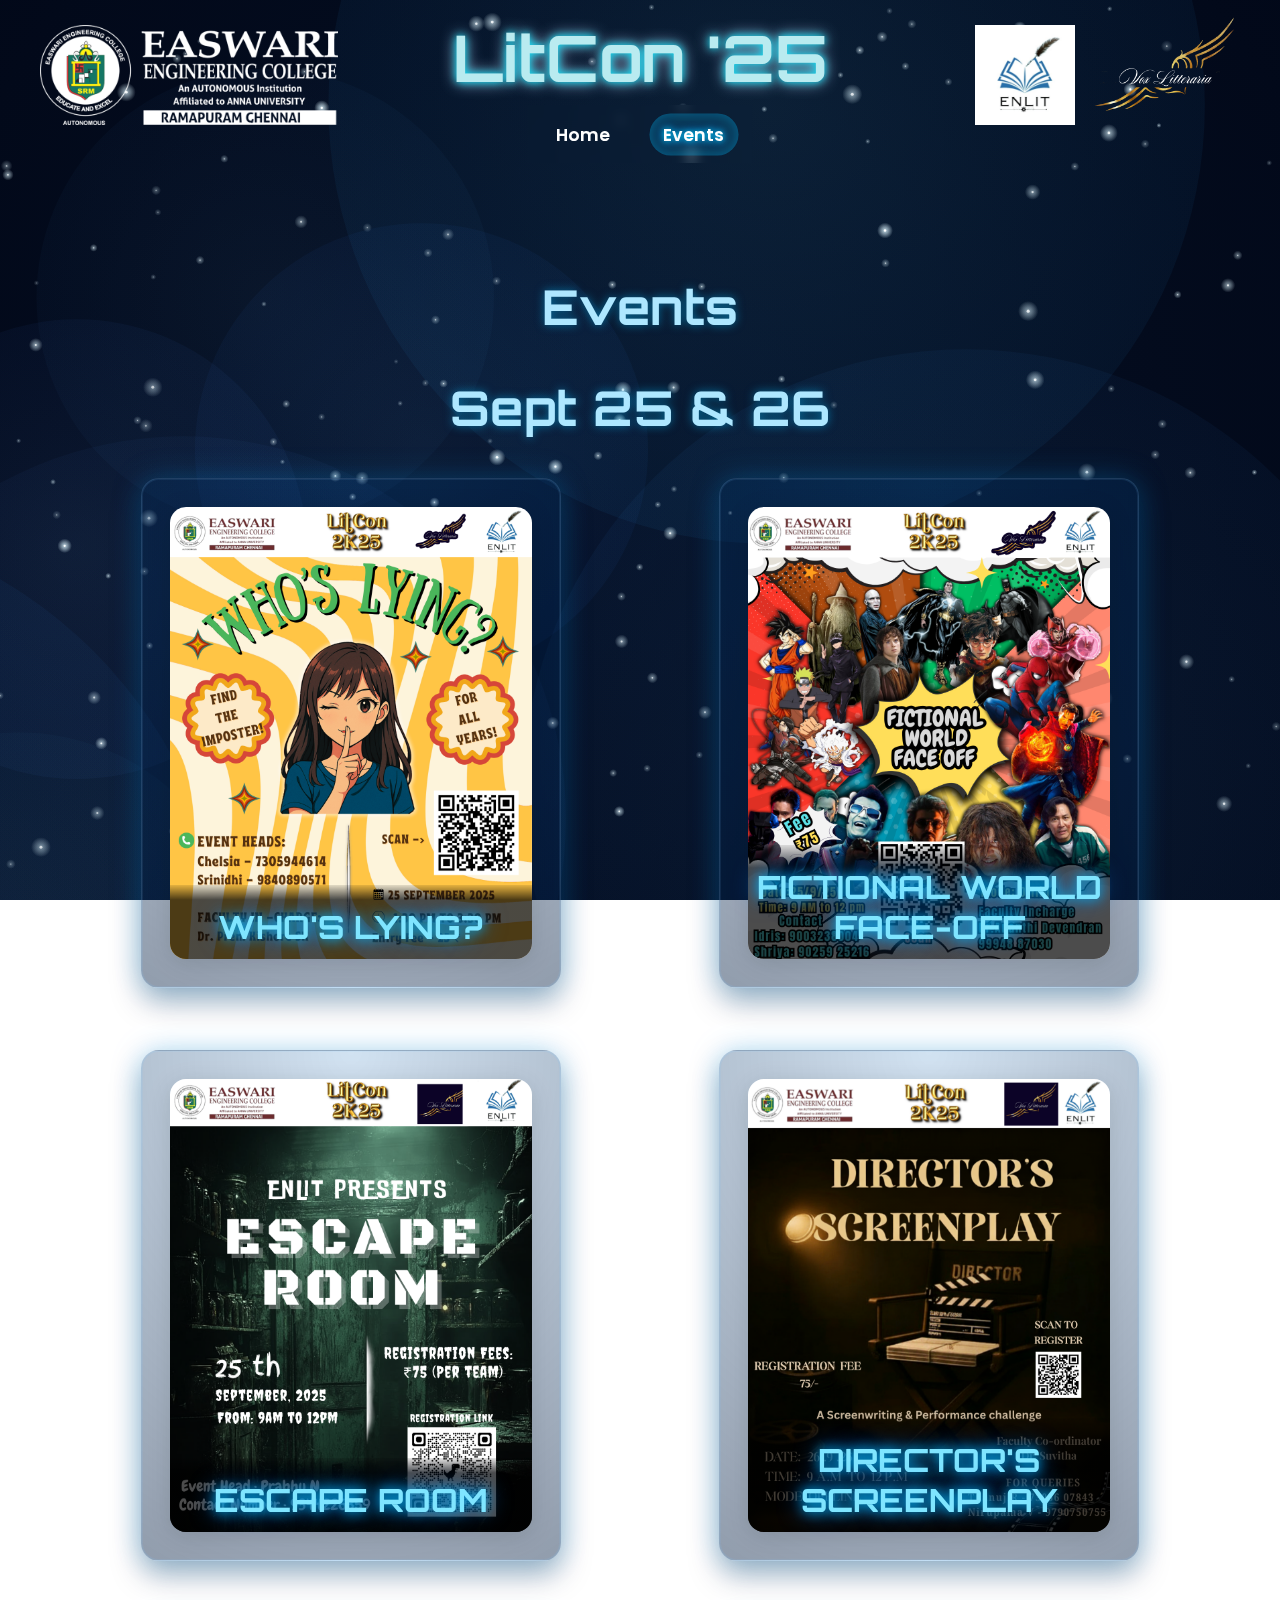
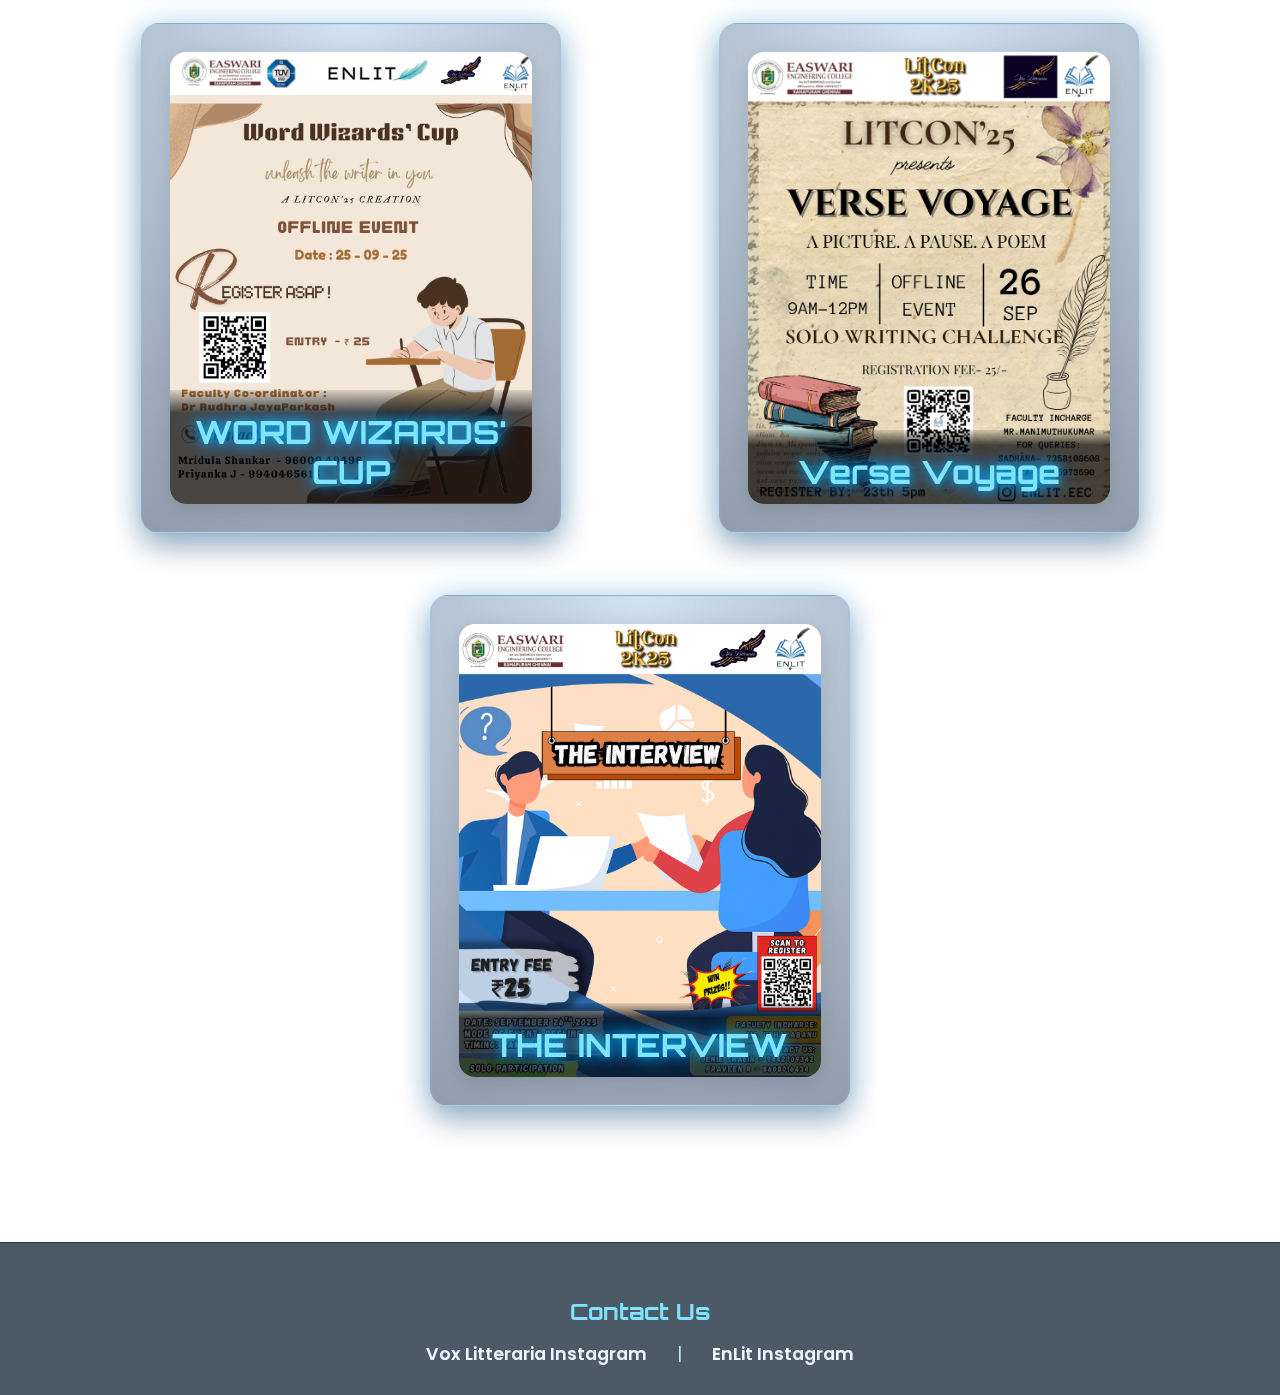
<file: events.html>
<!DOCTYPE html>
<html lang="en">
<head>
  <meta charset="UTF-8" />
  <meta name="theme-color" content="#050c16" />
  <meta name="viewport" content="width=device-width, initial-scale=1.0"/>
  <title>Events - LitCon '25 — EnLit</title>
  <link href="https://fonts.googleapis.com/css2?family=Orbitron:wght@600;700&family=Poppins:wght@300;400;600&display=swap" rel="stylesheet">
  <link rel="stylesheet" href="styles.css" />
</head>
<body>
  <!-- Space Canvas (programmatic background) -->
  <canvas id="space-canvas" aria-hidden="true"></canvas>

<header class="site-header">
  <!-- Left Logos -->
  <div class="left-logos">
    <img src="easwari.png" alt="Easwari Logo" class="logo">
  </div>

  <!-- Center block -->
  <div class="title-block">
    <h1 class="title">LitCon '25</h1>
    <nav class="nav">
      <a class="nav-link" href="index.html">Home</a>
      <a class="nav-link active" href="events.html">Events</a>
    </nav>
  </div>

  <!-- Right Logo -->
  <div class="right-logo">
    <img src="enlit.jpg" alt="EnLit Logo" class="logo">
    <img src="VL.png" alt="Vox Logo" class="logo-vl">
  </div>
</header>


  <main>
    <!--  Events -->
    <section class="events-section">
      <h2 class="section-title">Events</h2>
      <h2 class="section-title">Sept 25 & 26</h2>

      <div class="events-grid">
        
      
        <!-- Who's Lying Event (Image Toggle Card) -->
        <div class="event-card image-toggle-main">
          <div class="toggle-img-container" onclick="toggleDesc(this)">
            <img src="WL.png" alt="Who's Lying Poster" class="toggle-img-main">
            <div class="event-title-overlay">WHO'S LYING?</div>
          </div>
          <div class="main-desc">
            <div class="event-rules">
              <p>Step into unique roles—but beware, a hidden Imposter lurks.<br>
              Ask clever questions to uncover the liar among you.<br>
              Stay consistent, stay sharp, and don’t slip up.<br>
              Only the most observant team will expose the truth.</p>
              <p><strong>Team Size:</strong> Solo</p>
              <h4>Date:</h4><p>25/09/2025</p>
            </div>
            <div class="event-footer">
              <div class="registration-cost">Registration Cost: ₹25</div>
              <button class="register-btn" onclick="showClosedPopup(event)">Register Now</button>
            </div>
          </div>
        </div>

        <!-- Fictional World Face-Off Event -->
        <div class="event-card image-toggle-main">
          <div class="toggle-img-container" onclick="toggleDesc(this)">
            <img src="fwf.png" alt="Fictional World Face-Off Poster" class="toggle-img-main">
            <div class="event-title-overlay">FICTIONAL WORLD FACE-OFF</div>
          </div>
          <div class="main-desc">
            <div class="event-rules">
              <p>Enter a random fictional universe and become its characters.<br>
              Bring your world to life with unique introductions.<br>
              Creativity, teamwork, and roleplay are your keys.<br>
              Set the stage for the adventure that follows!</p>
              <p><strong>Team Size:</strong> 3 Participants</p>
              <h4>Date:</h4><p>25/09/2025</p>
            </div>
            <div class="event-footer">
              <div class="registration-cost">Registration Cost: ₹75</div>
              <a href="https://docs.google.com/forms/d/e/1FAIpQLScz2HNiOkposhOQLJaSq6Bu7nBjMMNJSYcfljjdND0Eiik-cg/viewform?usp=sharing&ouid=112722313701936678276" target="_blank" class="register-btn">Register Now</a>
            </div>
          </div>
        </div>

        <!-- Escape Room Event -->
        <div class="event-card image-toggle-main">
          <div class="toggle-img-container" onclick="toggleDesc(this)">
            <img src="er.png" alt="Escape Room Poster" class="toggle-img-main">
            <div class="event-title-overlay">ESCAPE ROOM</div>
          </div>
          <div class="main-desc">
            <div class="event-rules">
              <p>Solve clues and crack puzzles to break free.<br>
              Unravel mysteries hidden within the room.<br>
              Race against the clock to test your wit.<br>
              Find Sherlock’s location before time runs out!</p>
              <p><strong>Team Size:</strong> 3 Participants</p>
              <h4>Date:</h4><p>25/09/2025</p>
            </div>
            <div class="event-footer">
              <div class="registration-cost">Registration Cost: ₹75</div>
              <button class="register-btn" onclick="showClosedPopup(event, 'WHO\'S LYING?')">Register Now</button>
            </div>
          </div>
        </div>

        <!-- Director's Screenplay Event -->
        <div class="event-card image-toggle-main">
          <div class="toggle-img-container" onclick="toggleDesc(this)">
            <img src="DS.png" alt="Director's Screenplay Poster" class="toggle-img-main">
            <div class="event-title-overlay">DIRECTOR'S SCREENPLAY</div>
          </div>
          <div class="main-desc">
            <div class="event-rules">
              <p>Create a film scene from random prompts.<br>
              Bring it alive with twists and surprises.<br>
              Show off your creativity and humor.<br>
              Stage presence will crown the winners.</p>
              <p><strong>Team Size:</strong> 3 Participants</p>
              <h4>Date:</h4><p>26/09/2025</p>
            </div>
            <div class="event-footer">
              <div class="registration-cost">Registration Cost: ₹75</div>
              <a href="https://docs.google.com/forms/d/e/1FAIpQLSfNwUbUnGk6B6BrTwwPiCwUwi10U38bp3ueuO6_6Kdpn6g-PA/viewform?usp=dialog" target="_blank" class="register-btn">Register Now</a>
            </div>
          </div>
        </div>

   

   

     
        
        <!-- Word Wizard's Cup Event -->
        <div class="event-card image-toggle-main">
          <div class="toggle-img-container" onclick="toggleDesc(this)">
            <img src="ww.png" alt="Word Wizards' Cup Poster" class="toggle-img-main">
            <div class="event-title-overlay">WORD WIZARDS' CUP</div>
          </div>
          <div class="main-desc">
            <div class="event-rules">
              <p>Write an original story under strict time and fairness rules.<br>
              Then, narrate it live while adapting to surprise twists.<br>
              Quick thinking and creativity are key to survival.<br>
              The most engaging storyteller takes the crown.</p>
              <p><strong>Team Size:</strong> Solo</p>
              <h4>Date:</h4><p>25/09/2025</p>
            </div>
            <div class="event-footer">
              <div class="registration-cost">Registration Cost: ₹25</div>
              <a href="https://docs.google.com/forms/d/e/1FAIpQLSerMihWZ6LSWoRPh-oE76aQ58YnH5ARLl0JN6dR4WlCJhkC-w/viewform?usp=sharing&ouid=102039830317502879591" target="_blank" class="register-btn">Register Now</a>
            </div>
          </div>
        </div>

        <!-- Poetry Event -->
        <div class="event-card image-toggle-main">
          <div class="toggle-img-container" onclick="toggleDesc(this)">
            <img src="vv.jpg" alt="Verse Voyage Poster" class="toggle-img-main">
            <div class="event-title-overlay">Verse Voyage</div>
          </div>
          <div class="main-desc">
            <div class="event-rules">
              <p>Craft an original poem inspired by a surprise image.<br>
              No plagiarism, vulgarity, or AI tools allowed.<br>
              You’ll have 60 minutes and a single chance to submit.<br>
              Creativity and authenticity will set you apart.</p>
              <p><strong>Team Size:</strong> Solo</p>
              <h4>Date:</h4><p>26/09/2025</p>
            </div>
            <div class="event-footer">
              <div class="registration-cost">Registration Cost: ₹25</div>
              <a href="https://docs.google.com/forms/d/e/1FAIpQLSd4Q8uvR89cIaesnScxd6udeJKurunRZP0X0rCfXNJbxyX5lg/viewform" target="_blank" class="register-btn">Register Now</a>
            </div>
          </div>
        </div>
       
        <!-- Interview Event -->
        <div class="event-card image-toggle-main">
          <div class="toggle-img-container" onclick="toggleDesc(this)">
            <img src="inter.png" alt="The Interview Poster" class="toggle-img-main">
            <div class="event-title-overlay">THE INTERVIEW</div>
          </div>
          <div class="main-desc">
            <div class="event-rules">
              <p>Step into the hot seat for the strangest job interview ever.<br>
              Answer tricky questions while roleplaying bizarre characters.<br>
              Think fast, stay in character, and keep the laughs coming.<br>
              The quirkiest, wittiest interviewee will land the “job”!</p>
              <p><strong>Team Size:</strong> Solo</p>
              <h4>Date:</h4><p>26/09/2025</p>
            </div>
            <div class="event-footer">
              <div class="registration-cost">Registration Cost: ₹25</div>
              <a href="https://docs.google.com/forms/d/e/1FAIpQLScW9vSv_vUwKS_nvPkMbpJeBFtA1Ir0_MTZ0nK7CSwJ1r4Mrw/viewform" target="_blank" class="register-btn">Register Now</a>
            </div>
          </div>
        </div>

    </section>
  </main>

  <footer class="contact-footer">
  <!-- Registration Closed Popup -->
  <div id="closed-popup" style="display:none; position:fixed; z-index:9999; left:0; top:0; width:100vw; height:100vh; background:rgba(10,20,40,0.65); justify-content:center; align-items:center;">
    <div id="closed-popup-content" style="background:#122040; color:#fff; border-radius:18px; box-shadow:0 8px 32px #00336688; padding:32px 28px; max-width:90vw; text-align:center;">
      <h2 id="closed-popup-title" style="color:#7fe5ff; margin-bottom:18px;">Registration Closed</h2>
      <p id="closed-popup-msg" style="font-size:1.15rem; margin-bottom:22px;">Registration for Escape Room has closed.<br>Please participate in other events!</p>
      <button onclick="closeClosedPopup()" style="background:#7fe5ff; color:#122040; font-weight:700; border:none; border-radius:8px; padding:10px 28px; font-size:1.1rem; cursor:pointer;">OK</button>
    </div>
  </div>
    <h3>Contact Us</h3>
    <div class="insta-links">
  <a href="https://www.instagram.com/eec_vox_litteraria_club?igsh=Njl2N2U0MDhjd2t6" target="_blank" rel="noopener" class="insta-link">Vox Litteraria Instagram</a>
      <span style="margin: 0 12px;">|</span>
  <a href="https://www.instagram.com/enlit.eec?igsh=MTB6N2tneHZua3Y4" target="_blank" rel="noopener" class="insta-link">EnLit Instagram</a>
    </div>
  </footer>

  <script src="space.js"></script>
  <script>
    function showClosedPopup(e, eventName) {
      e.preventDefault();
      document.getElementById('closed-popup').style.display = 'flex';
      // Swap the messages for Who's Lying and Escape Room
      var title = 'Registration Closed';
      var msg = "Registration for <b>Who's Lying?</b> has closed.<br>Please participate in other events!";
      if (eventName === "WHO'S LYING?") {
        msg = 'Registration for Escape Room has closed.<br>Please participate in other events!';
      }
      document.getElementById('closed-popup-title').innerHTML = title;
      document.getElementById('closed-popup-msg').innerHTML = msg;
    }
    function closeClosedPopup() {
      document.getElementById('closed-popup').style.display = 'none';
    }
  </script>
  <script>
    function toggleDesc(container) {
      const card = container.closest('.event-card');
      const desc = card.querySelector('.main-desc');
      const willExpand = !desc.classList.contains('show');
      // Close all other cards
      document.querySelectorAll('.event-card').forEach(otherCard => {
        if (otherCard !== card) {
          otherCard.classList.remove('expanded');
          const otherDesc = otherCard.querySelector('.main-desc');
          if (otherDesc) otherDesc.classList.remove('show');
        }
      });
      // Toggle this card
      desc.classList.toggle('show');
      card.classList.toggle('expanded', desc.classList.contains('show'));
      if (willExpand) {
        // Wait for transition to finish, then scroll
        setTimeout(() => {
          const rect = desc.getBoundingClientRect();
          const scrollY = window.scrollY || window.pageYOffset;
          // Scroll so the description is 40px below the top of the viewport
          window.scrollTo({
            top: rect.top + scrollY - 40,
            behavior: 'smooth'
          });
        }, 400);
      }
    }
  </script>
</body>
</html>
</file>
<file: styles.css>
/* About Vox Litteraria card styling */
.about-vox {
  margin-top: 36px;
}
.about-vox h2 {
  font-family: 'Orbitron', sans-serif;
  font-weight: 700;
  letter-spacing: .5px;
  color: #aee7ff;
  margin-bottom: 14px;
  text-shadow: 0 0 10px rgba(0,190,255,0.5);
}
.about-vox p {
  margin: 0 auto;
  max-width: 980px;
  line-height: 1.7;
  color: #eaf6ff;
  background: rgba(4, 24, 45, 0.35);
  border: 1px solid rgba(150, 210, 255, 0.18);
  border-radius: 16px;
  padding: clamp(14px, 3vw, 24px) clamp(14px, 3vw, 28px);
  font-size: 1.13rem;
}
/* Contact Footer */
.contact-footer {
  margin-top: 48px;
  padding: 32px 0 24px 0;
  background: rgba(0, 20, 40, 0.7);
  text-align: center;
  color: #b9ebf0;
  font-family: 'Poppins', Arial, sans-serif;
  font-size: 1.1rem;
  border-top: 1px solid #1a3a5a;
}
.contact-footer h3 {
  margin-bottom: 12px;
  font-family: 'Orbitron', sans-serif;
  font-size: 1.4rem;
  color: #7fe5ff;
}
.insta-links {
  display: flex;
  justify-content: center;
  align-items: center;
  gap: 8px;
  flex-wrap: wrap;
}
.insta-link {
  color: #eaf6fb;
  text-decoration: none;
  font-weight: 600;
  padding: 4px 10px;
  border-radius: 6px;
  transition: background 0.2s, color 0.2s;
}
.insta-link:hover {
  background: #7fe5ff22;
  color: #00bfff;
}
.image-toggle-main {
  width: 100%;
  max-width: 420px;
  margin: 0 auto 32px auto;
  background: none;
  box-shadow: none;
  padding: 0;
  border-radius: 16px;
  overflow: visible;
}
.toggle-img-container {
  position: relative;
  cursor: pointer;
  width: 100%;
}
.toggle-img-main {
  width: 100%;
  border-radius: 16px;
  box-shadow: 0 4px 24px #0002;
  display: block;
}
.image-toggle-main .event-title-overlay {
  position: absolute;
  left: 0;
  right: 0;
  bottom: 0;
  background: linear-gradient(0deg, rgba(0,0,0,0.7) 80%, rgba(0,0,0,0.1) 100%);
  color: #7fe5ff;
  font-family: 'Orbitron', sans-serif;
  font-size: 2rem;
  font-weight: 700;
  text-align: center;
  padding: 22px 0 12px 0;
  text-shadow: 0 0 12px #00bfff, 0 0 24px #0077ff;
  border-bottom-left-radius: 16px;
  border-bottom-right-radius: 16px;
  pointer-events: none;
}
.main-desc {
  display: none;
  opacity: 0;
  height: 0;
  margin: 0;
  padding: 0;
  overflow: hidden;
  transition: opacity 0.35s, height 0.35s, padding 0.35s, margin 0.35s;
}
.main-desc.show {
  display: block;
  opacity: 1;
  height: auto;
  margin-top: -6px;
  padding: 24px 18px 10px 18px;
  animation: fadeInEventDetails 0.3s;
  overflow: visible;
}
.chevron-indicator {
  position: absolute;
  left: 50%;
  bottom: 12px;
  transform: translateX(-50%);
  background: rgba(0,0,0,0.55);
  border-radius: 50%;
  width: 38px;
  height: 38px;
  display: none;
  align-items: center;
.event-card.image-toggle-main {
  width: auto;
  margin: 0;
  background: none;
  box-shadow: none;
  padding: 0;
  border-radius: 16px;
  overflow: visible;
  display: inline-block;
  vertical-align: top;
  transition: background 0.3s, box-shadow 0.3s, margin 0.3s, padding 0.3s, width 0.3s;
}
.event-card.image-toggle-main.expanded {
  width: 100%;
  margin: 0 auto 32px auto;
  background: radial-gradient(120% 120% at 50% 0%, rgba(0,95,180,0.18), rgba(0,25,60,0.45));
  box-shadow: 0 18px 40px rgba(0, 35, 80, 0.45), 0 0 80px rgba(0, 110, 255, 0.15) inset;
  padding-bottom: 10px;
  display: block;
}
.main-desc {
  display: none;
  opacity: 0;
  margin: 0;
  padding: 0;
  overflow: hidden;
  transition: opacity 0.35s;
}
.main-desc.show {
  display: block;
  opacity: 1;
  margin-top: 0;
  padding: 24px 18px 10px 18px;
  animation: fadeInEventDetails 0.3s;
  overflow: visible;
}
  font-size: 1.5em;
  color: #7fe5ff;
  transition: transform 0.3s;
  pointer-events: none;
}
.event-details {
  display: none;
  opacity: 0;
  height: 0;
  margin: 0;
  padding: 0;
  overflow: hidden;
  transition: opacity 0.3s, height 0.3s, padding 0.3s, margin 0.3s;
}
.event-details.visible {
  display: block;
  opacity: 1;
  height: auto;
  margin-top: -6px;
  padding: 24px 18px 10px 18px;
  animation: fadeInEventDetails 0.3s;
  overflow: visible;
}
.poster-card {
  cursor: pointer;
  padding: 0;
  overflow: visible;
  background: none;
  box-shadow: none;
  transition: box-shadow 0.3s;
  min-height: 0;
}
.poster-card:hover {
  box-shadow: none;
}
.event-poster {
  width: 100%;
  aspect-ratio: 16/9;
  background-size: cover;
  background-position: center;
  position: relative;
  display: flex;
  align-items: flex-end;
  justify-content: center;
}
.event-title-overlay {
  width: 100%;
  background: linear-gradient(0deg, rgba(0,0,0,0.7) 80%, rgba(0,0,0,0.1) 100%);
  color: #7fe5ff;
  font-family: 'Orbitron', sans-serif;
  font-size: 2rem;
  font-weight: 700;
  text-align: center;
  padding: 22px 0 12px 0;
  text-shadow: 0 0 12px #00bfff, 0 0 24px #0077ff;
  border-bottom-left-radius: 16px;
  border-bottom-right-radius: 16px;
}
.event-details {
  background: rgba(5, 18, 35, 0.92);
  border-bottom-left-radius: 16px;
  border-bottom-right-radius: 16px;
  padding: 24px 18px 10px 18px;
  margin-top: -6px;
  animation: fadeInEventDetails 0.3s;
}
@keyframes fadeInEventDetails {
  from { opacity: 0; transform: translateY(-10px); }
  to { opacity: 1; transform: translateY(0); }
}
/* ---- Base ---- */
* { box-sizing: border-box; }
html, body {
  height: 100%;
}
html {
  min-height: 100vh;
  min-width: 100vw;
  width: 100vw;
  height: 100vh;
  position: relative;
}
html::before {
  content: '';
  position: fixed;
  inset: 0;
  z-index: -2;
  background: radial-gradient(ellipse at 50% 0%, #0a1a2f 70%, #050c16 100%) fixed;
  background-size: cover;
  background-repeat: no-repeat;
  width: 100vw;
  height: 100vh;
  pointer-events: none;
}
body {
  margin: 0;
  font-family: 'Poppins', Arial, sans-serif;
  color: #e9f7ff;
  background: none;
  min-height: 100vh;
  min-width: 100vw;
  width: 100vw;
  height: 100vh;
  overflow-x: hidden;
}

/* Fullscreen canvas behind everything */
#space-canvas {
  position: fixed;
  inset: 0;
  width: 100vw;
  height: 100vh;
  z-index: -1;
  display: block;
}

/* ---- Header / Nav ---- */
.site-header { padding-top: 18px; text-align: center; }
.nav {
  display: flex;
  gap: 18px;
  justify-content: center;
  padding: 8px 14px;
  backdrop-filter: blur(6px);
}
.nav-link {
  color: #cde9ff;
  text-decoration: none;
  padding: 8px 14px;
  border-radius: 999px;
  transition: 200ms ease;
}
.nav-link:hover { background: rgba(173, 216, 230, 0.1); }
.nav-link.active { background: rgba(0, 188, 255, 0.16); box-shadow: 0 0 14px rgba(0,188,255,0.35) inset; }

/* Title */
.title{
  font-family: 'Orbitron', sans-serif;
  font-size: clamp(2.4rem, 6vw, 4.5rem);
  margin: 10px 0 6px;
  color: #bff0ff;
  text-shadow:
    0 0 6px rgba(0,210,255,0.8),
    0 0 24px rgba(0,160,255,0.45),
    0 0 60px rgba(0,95,255,0.25);
}

/* ---- Sections ---- */
section { padding: clamp(28px, 6vw, 56px) 6vw; text-align: center; }

/* About */
.about h2{
  font-family: 'Orbitron', sans-serif;
  font-weight: 700;
  letter-spacing: .5px;
  color: #aee7ff;
  margin-bottom: 14px;
  text-shadow: 0 0 10px rgba(0,190,255,0.5);
}
.about p{
  margin: 0 auto;
  max-width: 980px;
  line-height: 1.7;
  color: #eaf6ff;
  background: rgba(4, 24, 45, 0.35);
  border: 1px solid rgba(150, 210, 255, 0.18);
  border-radius: 16px;
  padding: clamp(14px, 3vw, 24px) clamp(14px, 3vw, 28px);
  box-shadow: 0 10px 40px rgba(0, 40, 100, 0.25);
}

/* Stats */
.stats{
  display: flex;
  flex-wrap: wrap;
  gap: 26px;
  justify-content: center;
}
.stat-card{
  width: min(320px, 90vw);
  background: radial-gradient(120% 120% at 50% 0%, rgba(0,95,180,0.18), rgba(0,25,60,0.45)) ;
  border: 1px solid rgba(135, 205, 255, 0.2);
  border-radius: 18px;
  padding: 22px 26px;
  box-shadow:
    0 0 0 1px rgba(120,200,255,0.1) inset,
    0 14px 30px rgba(0, 40, 80, 0.35),
    0 0 30px rgba(0, 170, 255, 0.25);
}
.stat-number{
  font-family: 'Orbitron', sans-serif;
  font-size: 2.2rem;
  color: #7fe5ff;
  text-shadow: 0 0 12px rgba(0,190,255,0.5);
}
.stat-text{
  margin-top: 8px;
  color: #d6ecff;
}

/* Carousel (free-size rectangular box) */
.carousel-section { padding-top: 10px; }
.carousel-box{
  position: relative;
  margin: 0 auto;
  width: min(900px, 86vw);
  aspect-ratio: 16 / 8; /* nice shallow rectangle */
  overflow: hidden;
  border-radius: 16px;
  background: rgba(5, 18, 35, 0.55);
  border: 1px solid rgba(150, 210, 255, 0.2);
  box-shadow:
    0 18px 40px rgba(0, 35, 80, 0.45),
    0 0 80px rgba(0, 110, 255, 0.15) inset;
}
.carousel-track{
  display: flex;
  height: 100%;
  transition: transform .5s ease-in-out;
}
.carousel-track img{
  width: 100%;
  height: 100%;
  object-fit: cover;
  flex: 0 0 100%;
}
.carousel-btn{
  position: absolute; top: 50%; transform: translateY(-50%);
  width: 42px; height: 42px; border-radius: 50%;
  border: none; cursor: pointer;
  background: rgba(10, 30, 60, 0.6);
  color: #cfeeff; font-size: 20px;
  box-shadow: 0 0 18px rgba(0, 160, 255, 0.35);
  transition: 200ms ease;
}
.carousel-btn:hover { background: rgba(20, 60, 100, 0.75); }
.carousel-btn.prev{ left: 10px; }
.carousel-btn.next{ right: 10px; }

/* ---- Events Page Styles ---- */
.events-section {
  padding: clamp(28px, 6vw, 56px) 6vw;
  text-align: center;
}

.section-title {
  font-family: 'Orbitron', sans-serif;
  font-weight: 700;
  font-size: clamp(2rem, 5vw, 3rem);
  letter-spacing: .5px;
  color: #aee7ff;
  margin-bottom: 40px;
  text-shadow: 0 0 10px rgba(0,190,255,0.5);
}

.events-grid {
  display: flex;
  flex-wrap: wrap;
  gap: 30px;
  max-width: 1400px;
  margin: 0 auto;
  align-items: flex-start;
}

.event-card {
  background: radial-gradient(120% 120% at 50% 0%, rgba(0,95,180,0.18), rgba(0,25,60,0.45));
  border: 1px solid rgba(135, 205, 255, 0.2);
  border-radius: 18px;
  padding: 28px;
  text-align: left;
  box-shadow:
    0 0 0 1px rgba(120,200,255,0.1) inset,
    0 14px 30px rgba(0, 40, 80, 0.35),
    0 0 30px rgba(0, 170, 255, 0.25);
  transition: transform 0.3s ease, box-shadow 0.3s ease;
  
  /* Add these properties to make it a flex container */
  display: flex;
  flex-direction: column;
  height: 100%; /* This ensures all cards in the grid have equal height */
}

.event-card:hover {
  transform: translateY(-5px);
  box-shadow:
    0 0 0 1px rgba(120,200,255,0.15) inset,
    0 20px 40px rgba(0, 40, 80, 0.45),
    0 0 40px rgba(0, 170, 255, 0.35);
}

.event-title {
  font-family: 'Orbitron', sans-serif;
  font-size: 1.5rem;
  font-weight: 700;
  color: #7fe5ff;
  margin: 0 0 20px 0;
  text-align: center;
  text-shadow: 0 0 12px rgba(0,190,255,0.5);
}

.event-rules {
  margin-bottom: 25px;
  flex-grow: 1; /* This makes the rules section expand to fill available space */
}

.event-rules h4 {
  font-family: 'Orbitron', sans-serif;
  font-size: 1.1rem;
  font-weight: 600;
  color: #aee7ff;
  margin: 20px 0 10px 0;
  text-shadow: 0 0 8px rgba(0,190,255,0.4);
}

.event-rules h4:first-child {
  margin-top: 0;
}

.event-rules p {
  color: #eaf6ff;
  margin: 8px 0;
  line-height: 1.6;
}

.event-rules ul {
  list-style: none;
  padding: 0;
  margin: 10px 0;
}

.event-rules li {
  color: #eaf6ff;
  margin: 8px 0;
  padding-left: 20px;
  position: relative;
  line-height: 1.6;
}

.event-rules li:before {
  content: "•";
  color: #7fe5ff;
  font-weight: bold;
  position: absolute;
  left: 0;
  text-shadow: 0 0 8px rgba(0,190,255,0.5);
}

.event-footer {
  display: flex;
  justify-content: space-between;
  align-items: center;
  margin-top: auto; /* This pushes the footer to the bottom */
  padding-top: 20px;
  border-top: 1px solid rgba(135, 205, 255, 0.2);
  
}

.registration-cost {
  font-weight: 600;
  color: #7fe5ff;
  font-size: 1.1rem;
  text-shadow: 0 0 8px rgba(0,190,255,0.4);
}

.register-btn {
  background: linear-gradient(135deg, rgba(0,188,255,0.2), rgba(0,95,180,0.3));
  color: #bff0ff;
  text-decoration: none;
  padding: 12px 24px;
  border-radius: 25px;
  border: 1px solid rgba(135, 205, 255, 0.3);
  font-weight: 600;
  transition: all 0.3s ease;
  box-shadow: 0 0 20px rgba(0, 160, 255, 0.3);
}

.register-btn:hover {
  background: linear-gradient(135deg, rgba(0,188,255,0.3), rgba(0,95,180,0.4));
  color: #ffffff;
  transform: translateY(-2px);
  box-shadow: 0 0 30px rgba(0, 160, 255, 0.5);
  border-color: rgba(135, 205, 255, 0.5);
}

/* Responsiveness for events */
@media (max-width: 768px) {
  .events-grid {
    grid-template-columns: 1fr;
    gap: 20px;
  }
  
  .event-card {
    padding: 20px;
  }
  
  .event-footer {
    flex-direction: column;
    gap: 15px;
    text-align: center;
  }
  
  .section-title {
    font-size: clamp(1.8rem, 4vw, 2.5rem);
  }
}

@media (max-width: 600px){
  .carousel-box { aspect-ratio: 16/10; }
}

.site-header {
  display: flex;
  align-items: center;
  justify-content: space-between;
  padding: 30px 40px;
  min-height: 120px;   /* add breathing space */
  background: transparent;
  z-index: 10;
  position: relative;
}


/* Left and Right logos fixed to corners */
.left-logos, .right-logo {
  display: flex;
  align-items: center;
  gap: 15px;
  margin-top: -30px;
}

.title-block {
  position: absolute;
  top: 50%;                  /* center vertically */
  left: 50%;
  transform: translate(-50%, -50%);
  display: flex;
  flex-direction: column;
  align-items: center;
  text-align: center;
}


/* Logos */
  .logo {
    height: 100px;
    width: auto;
  }


/* Larger VL logo */
    .logo-vl {
      height: 150px;
      max-width: none;
    }

/* Title */
.title {
  font-family: 'Orbitron', sans-serif;
  font-size: clamp(2.5rem, 5vw, 4rem);
  margin: 0 0 8px 0;
  color: #b9ebf0;
  text-shadow: 0 0 8px #00eaff, 0 0 16px #b3d1f5;
}

/* Navigation */
.nav {
  display: flex;
  gap: 25px;
  justify-content: center;
}
.nav-link {
  text-decoration: none;
  font-family: 'Poppins', sans-serif;
  font-weight: 600;
  color: white;
  font-size: 1.1rem;
}
.nav-link.active {
  text-shadow: 0 0 6px #00eaff, 0 0 10px #0077ff;
}
/* ================================
   Extra Responsive Enhancements
   ================================ */

/* Tablet adjustments */
@media (max-width: 992px) {
  .site-header {
    padding: 20px;
  }

  .logo {
    height: 55px;
  }

    /* Larger VL logo (only for VL.png) */
    .logo-vl {
      height: 170px;
      width: auto;
      max-width: none;
      background: rgba(0, 188, 255, 0.18);
      border-radius: 18px;
      box-shadow: 0 0 24px 6px rgba(0, 160, 255, 0.25), 0 2px 16px 2px rgba(0, 40, 80, 0.18);
      padding: 10px 18px;
      display: inline-block;
    }
  }


/* Mobile adjustments */
@media (max-width: 600px) {
  .logo {
    height: 44px;
    max-width: 60px;
  }
  .logo-vl {
    height: 60px;
    max-width: 80px;
    padding: 2px 4px;
  }
  /* Keep header items in a row on mobile */
  .site-header {
    flex-direction: row;
    align-items: center;
    justify-content: space-between;
    padding: 10px 6px;
    min-height: auto;
    gap: 0;
  }

  .left-logos, .right-logo {
    justify-content: center;
    gap: 6px;
    margin-bottom: 0;
  }

  .title-block {
    position: static;
    transform: none;
    margin-bottom: 0;
    flex: 1 1 auto;
    min-width: 0;
  }

  .title {
    font-size: 2rem;
    text-align: center;
  }

  /* Navigation stack */
  .nav {
    flex-wrap: wrap;
    gap: 12px;
  }

  .nav-link {
    font-size: 1rem;
    padding: 6px 12px;
  }

  /* Event grid single-column */
  .events-grid {
    grid-template-columns: 1fr;
  }

  /* Carousel aspect ratio taller on phones */
  .carousel-box {
    width: 95vw;
    aspect-ratio: 4 / 3;
  }

  .carousel-btn {
    width: 32px;
    height: 32px;
    font-size: 16px;
  }

  .stat-card {
    width: 100%;
  }
}
</file>
